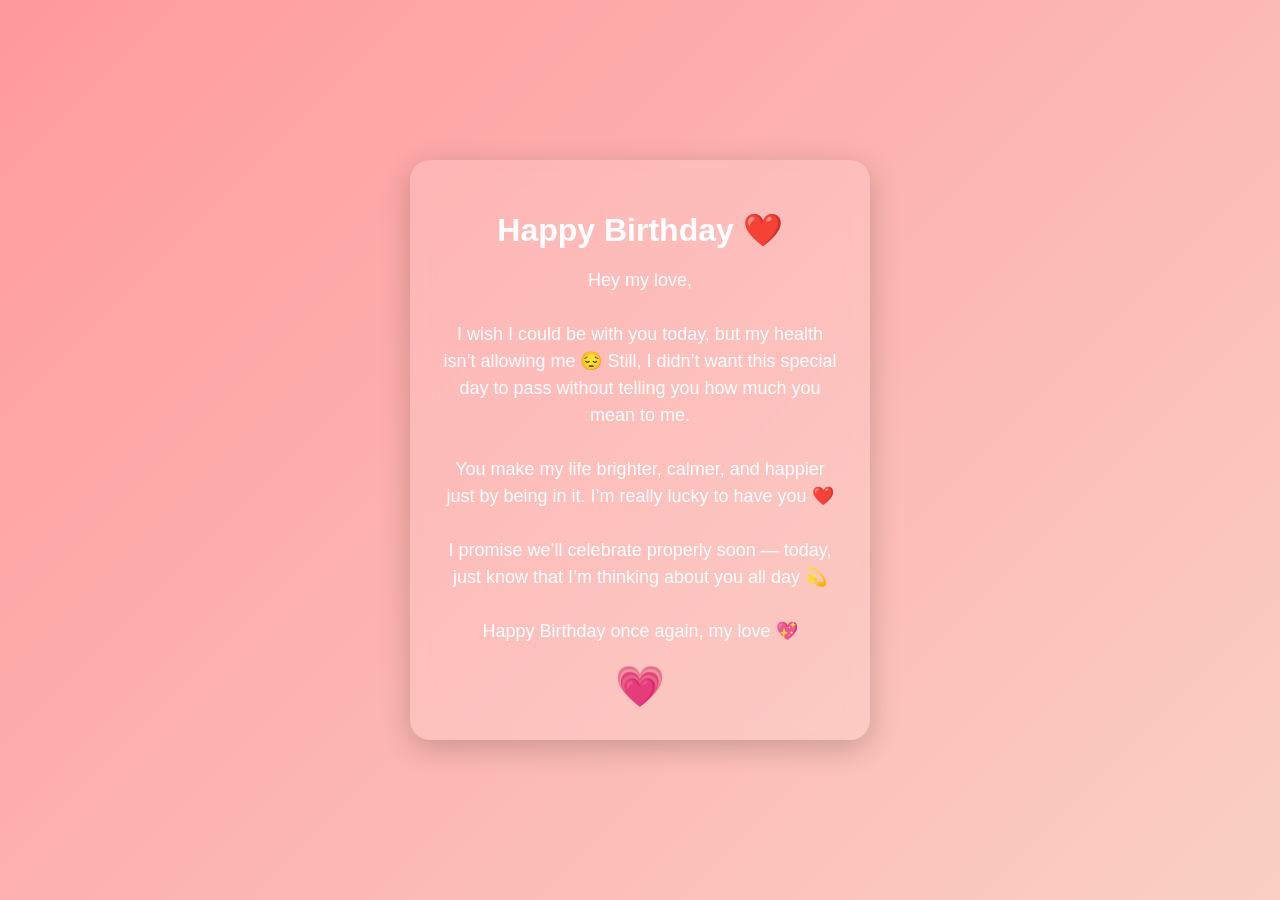
<file: birthday.html>
<!DOCTYPE html>
<html lang="en">
<head>
<meta charset="UTF-8">
<meta name="viewport" content="width=device-width, initial-scale=1.0">
<title>Happy Birthday ❤️</title>
<style>
    body {
        margin: 0;
        padding: 0;
        font-family: 'Segoe UI', sans-serif;
        background: linear-gradient(135deg, #ff9a9e, #fad0c4);
        display: flex;
        justify-content: center;
        align-items: center;
        height: 100vh;
        color: #fff;
        text-align: center;
    }

    .card {
        background: rgba(255, 255, 255, 0.15);
        padding: 30px;
        border-radius: 20px;
        backdrop-filter: blur(10px);
        box-shadow: 0 8px 30px rgba(0,0,0,0.2);
        max-width: 400px;
        animation: fadeIn 2s ease-in-out;
    }

    h1 {
        font-size: 32px;
        margin-bottom: 10px;
    }

    p {
        font-size: 18px;
        line-height: 1.5;
    }

    .heart {
        font-size: 40px;
        animation: beat 1s infinite;
        margin-top: 15px;
    }

    @keyframes beat {
        0%, 100% { transform: scale(1); }
        50% { transform: scale(1.2); }
    }

    @keyframes fadeIn {
        from { opacity: 0; transform: translateY(20px); }
        to { opacity: 1; transform: translateY(0); }
    }
</style>
</head>
<body>

<div class="card">
    <h1>Happy Birthday ❤️</h1>
    <p>
        Hey my love,<br><br>
        I wish I could be with you today, but my health isn’t allowing me 😔  
        Still, I didn’t want this special day to pass without telling you how much you mean to me.<br><br>

        You make my life brighter, calmer, and happier just by being in it.  
        I’m really lucky to have you ❤️<br><br>

        I promise we’ll celebrate properly soon — today, just know that I’m thinking about you all day 💫<br><br>

        Happy Birthday once again, my love 💖
    </p>
    <div class="heart">💗</div>
</div>

</body>
</html>
</file>
